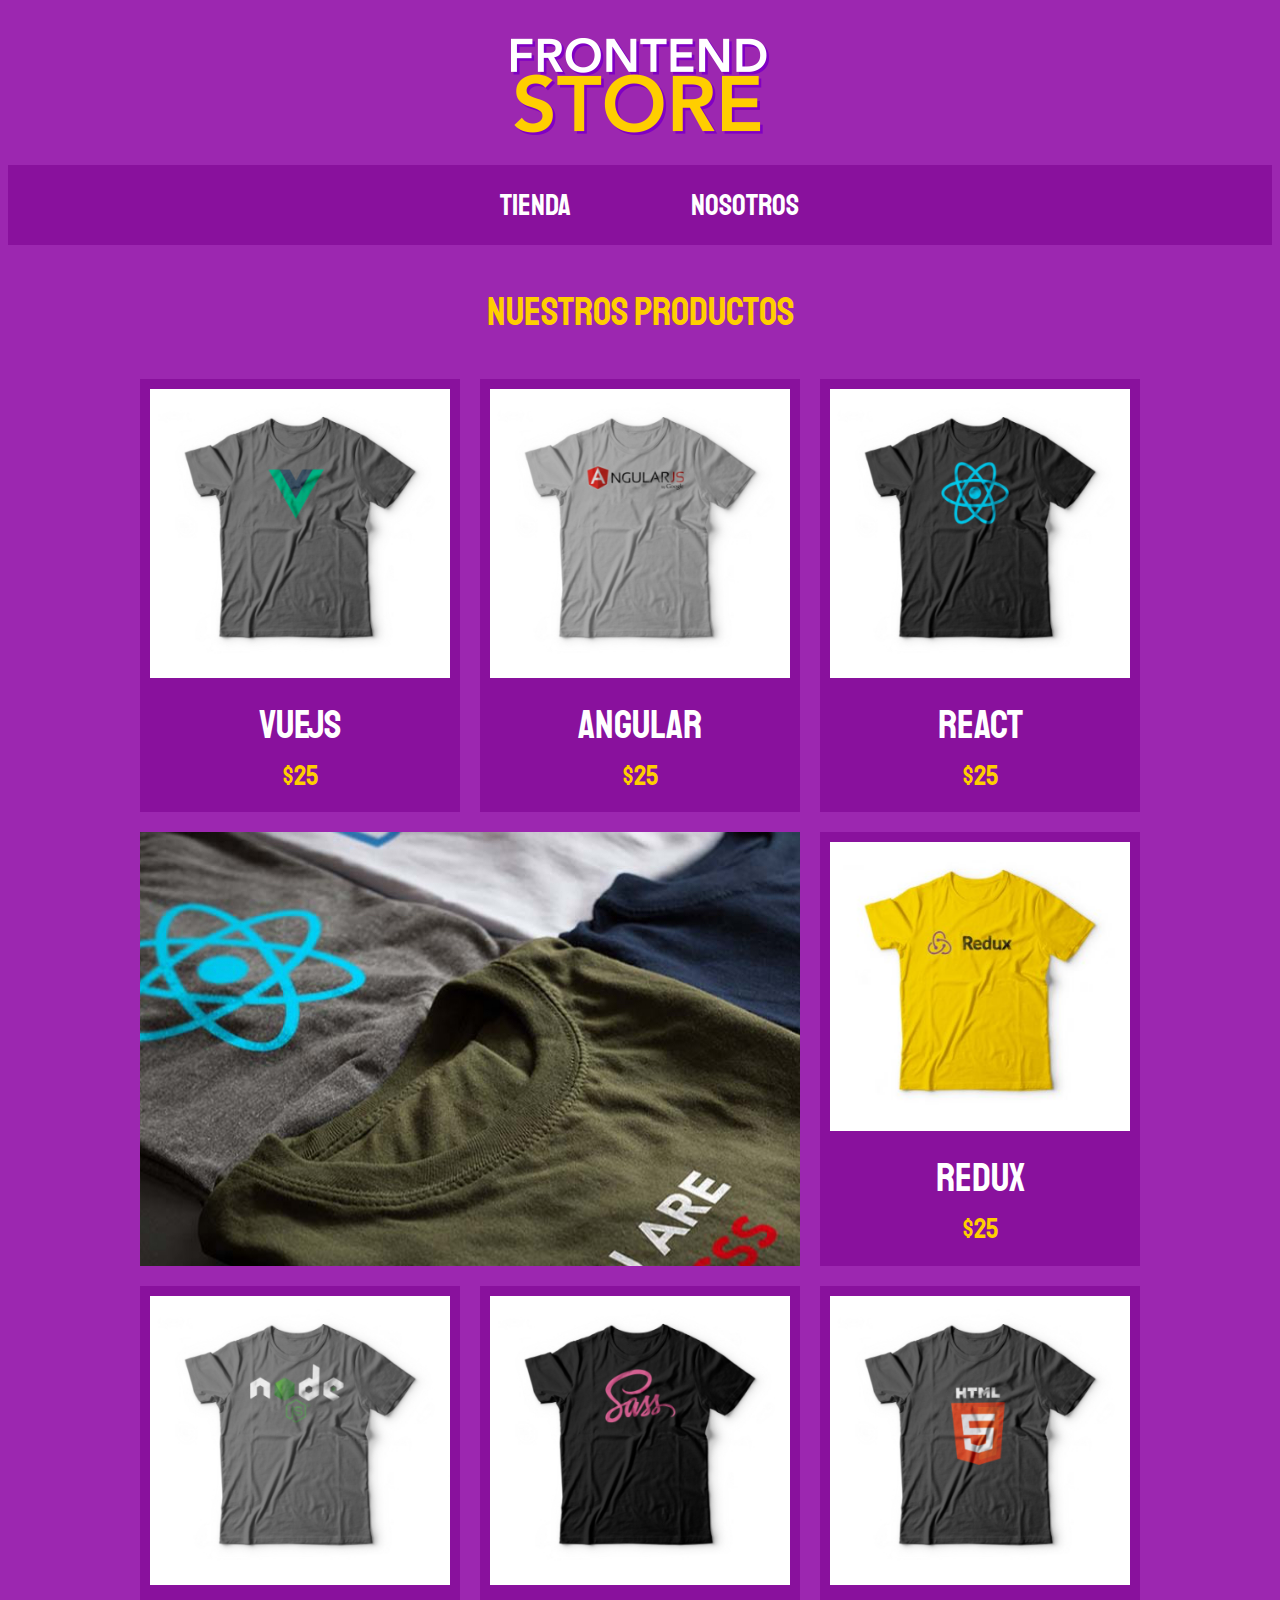
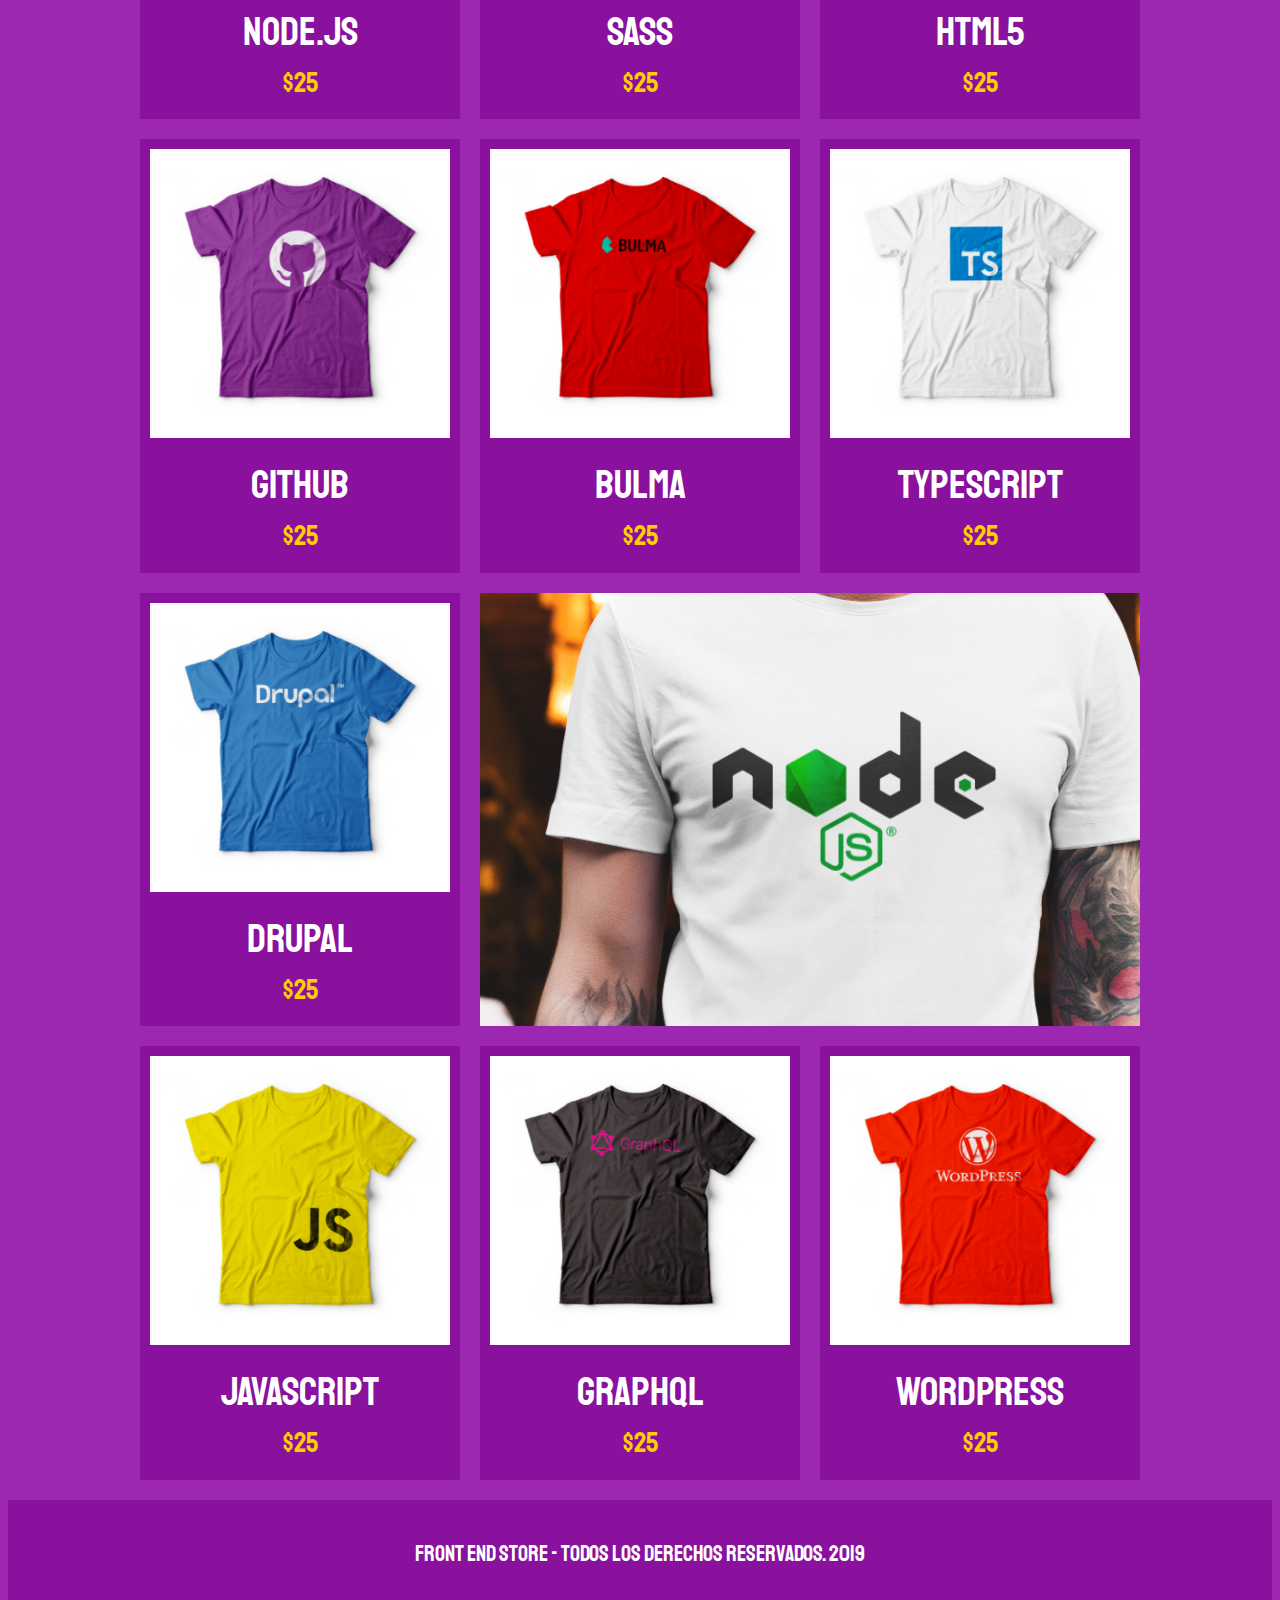
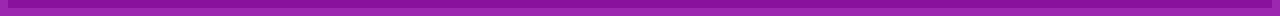
<file: index.html>
<!DOCTYPE html>
<html lang="en">

<head>
    <meta charset="UTF-8">
    <meta name="viewport" content="width=device-width, initial-scale=1, shrink-to-fit=no">
    <meta http-equiv="X-UA-Compatible" content="ie=edge">
    <title>Front End Store - CSS Grid</title>
    <link rel="stylesheet" href="https://necolas.github.io/normalize.css/8.0.1/normalize.css">
    <link href="https://fonts.googleapis.com/css?family=Staatliches" rel="stylesheet">
    <link rel="stylesheet" href="css/style.css">

</head>

<body>
    <header class="header">
        <img src="img/logo.png" alt="Logotipo">
    </header>

    <div class="barra">
        <nav class="nav">
            <a href="index.html">Tienda</a>
            <a href="nosotros.html">Nosotros</a>
        </nav>
    </div>
    <main>
        <h1>Nuestros Productos</h1>
        <div class="lista-productos contenedor">
            <div class="producto">
                <img src="img/1.jpg" alt="producto">
                <div class="contenido-producto">
                    <p class="titulo">VueJS</p>
                    <p class="precio">$25</p>
                </div>
                <!--producto-->
            </div>
            <div class="producto">
                <img src="img/2.jpg" alt="producto">
                <div class="contenido-producto">
                    <p class="titulo">Angular</p>
                    <p class="precio">$25</p>
                </div>
                <!--producto-->
            </div>
            <div class="producto">
                <img src="img/3.jpg" alt="producto">
                <div class="contenido-producto">
                    <p class="titulo">React</p>
                    <p class="precio">$25</p>
                </div>
                <!--producto-->
            </div>
            <div class="producto">
                <img src="img/4.jpg" alt="producto">
                <div class="contenido-producto">
                    <p class="titulo">Redux</p>
                    <p class="precio">$25</p>
                </div>
                <!--producto-->
            </div>
            <div class="producto">
                <img src="img/5.jpg" alt="producto">
                <div class="contenido-producto">
                    <p class="titulo">Node.JS</p>
                    <p class="precio">$25</p>
                </div>
                <!--producto-->
            </div>
            <div class="producto">
                <img src="img/6.jpg" alt="producto">
                <div class="contenido-producto">
                    <p class="titulo">SasS</p>
                    <p class="precio">$25</p>
                </div>
                <!--producto-->
            </div>
            <div class="producto">
                <img src="img/7.jpg" alt="producto">
                <div class="contenido-producto">
                    <p class="titulo">HTML5</p>
                    <p class="precio">$25</p>
                </div>
                <!--producto-->
            </div>
            <div class="producto">
                <img src="img/8.jpg" alt="producto">
                <div class="contenido-producto">
                    <p class="titulo">Github</p>
                    <p class="precio">$25</p>
                </div>
                <!--producto-->
            </div>
            <div class="producto">
                <img src="img/9.jpg" alt="producto">
                <div class="contenido-producto">
                    <p class="titulo">Bulma</p>
                    <p class="precio">$25</p>
                </div>
                <!--producto-->
            </div>
            <div class="producto">
                <img src="img/10.jpg" alt="producto">
                <div class="contenido-producto">
                    <p class="titulo">Typescript</p>
                    <p class="precio">$25</p>
                </div>
                <!--producto-->
            </div>
            <div class="producto">
                <img src="img/11.jpg" alt="producto">
                <div class="contenido-producto">
                    <p class="titulo">Drupal</p>
                    <p class="precio">$25</p>
                </div>
                <!--producto-->
            </div>
            <div class="producto">
                <img src="img/12.jpg" alt="producto">
                <div class="contenido-producto">
                    <p class="titulo">Javascript</p>
                    <p class="precio">$25</p>
                </div>
                <!--producto-->
            </div>
            <div class="producto">
                <img src="img/13.jpg" alt="producto">
                <div class="contenido-producto">
                    <p class="titulo">GraphQL</p>
                    <p class="precio">$25</p>
                </div>
                <!--producto-->
            </div>
            <div class="producto">
                <img src="img/14.jpg" alt="producto">
                <div class="contenido-producto">
                    <p class="titulo">WordPress</p>
                    <p class="precio">$25</p>
                </div>
                <!--producto-->
            </div>

            <div class="grafico grafico-1"></div>
            <div class="grafico grafico-2"></div>


        </div>
    </main>
    <footer class="footer">
        <p class="copyright">
            Front End Store - Todos los Derechos reservados. 2019
        </p>
    </footer>
</body>

</html>
</file>
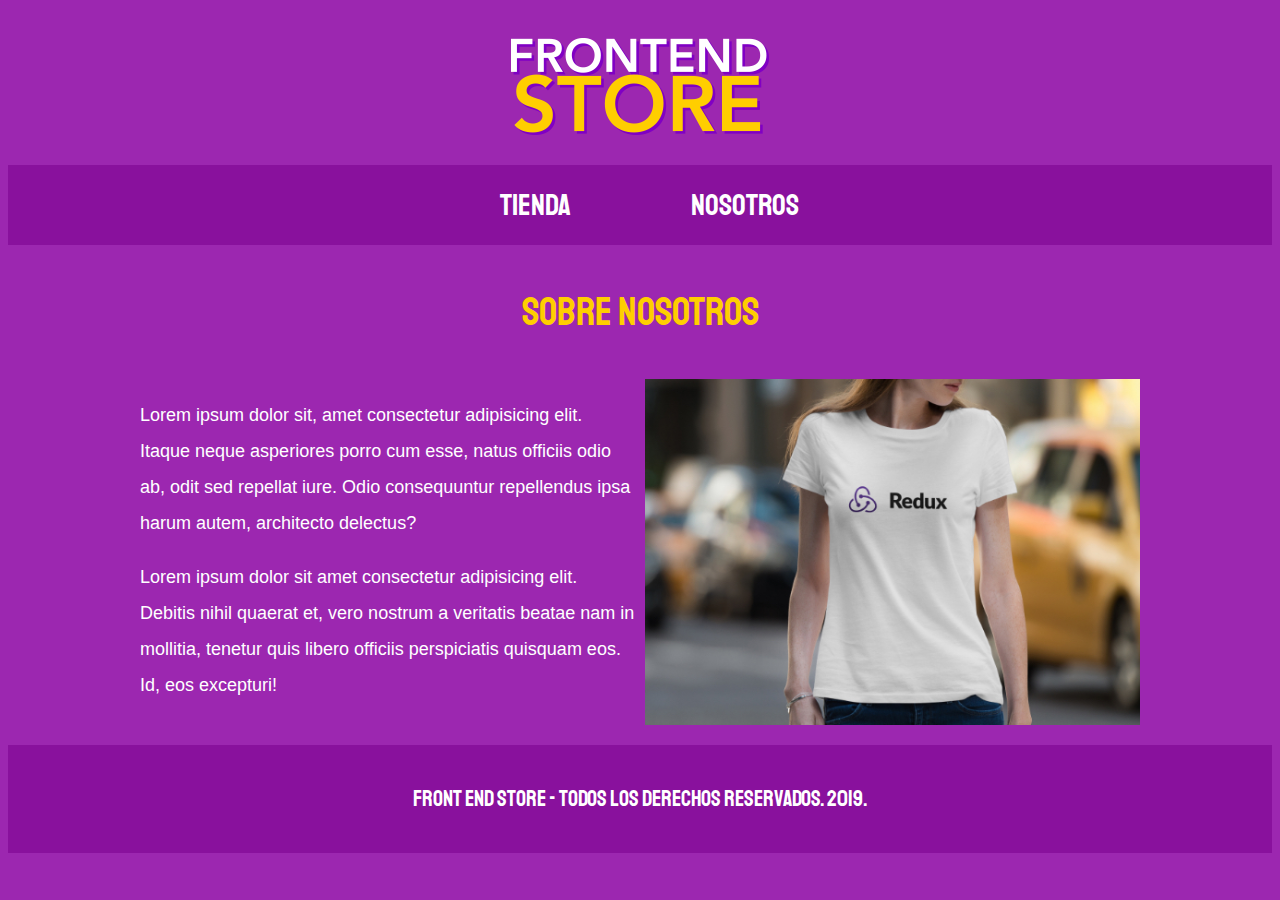
<file: nosotros.html>
<!DOCTYPE html>
<html lang="en">

<head>
    <meta charset="UTF-8">
    <meta name="viewport" content="width=device-width, initial-scale=1.0">
    <meta http-equiv="X-UA-Compatible" content="ie=edge">
    <title>Front End Store - CSS Grid</title>
    <link rel="stylesheet" href="https://necolas.github.io/normalize.css/8.0.1/normalize.css">
    <link href="https://fonts.googleapis.com/css?family=Staatliches" rel="stylesheet">
    <link rel="stylesheet" href="css/style.css">

</head>

<body>

    <head>
        <meta charset="UTF-8">
        <meta name="viewport" content="width=device-width, initial-scale=1, shrink-to-fit=no">
        <meta http-equiv="X-UA-Compatible" content="ie=edge">
        <title>Front End Store - CSS Grid</title>
        <link rel="stylesheet" href="https://necolas.github.io/normalize.css/8.0.1/normalize.css">
        <link href="https://fonts.googleapis.com/css?family=Staatliches" rel="stylesheet">
        <link rel="stylesheet" href="css/style.css">

    </head>

    <body>
        <header class="header">
            <img src="img/logo.png" alt="Logotipo">
        </header>

        <div class="barra">
            <nav class="nav">
                <a href="index.html">Tienda</a>
                <a href="nosotros.html">Nosotros</a>
            </nav>
        </div>

        <main class="contenedor">
            <h1>Sobre Nosotros</h1>
            <div class="contenedor-informacion">
                <div class="texto-nosotros">
                    <p>Lorem ipsum dolor sit, amet consectetur adipisicing elit. Itaque neque asperiores porro cum esse, natus officiis odio ab, odit sed repellat iure. Odio consequuntur repellendus ipsa harum autem, architecto delectus?</p>
                    <p>Lorem ipsum dolor sit amet consectetur adipisicing elit. Debitis nihil quaerat et, vero nostrum a veritatis beatae nam in mollitia, tenetur quis libero officiis perspiciatis quisquam eos. Id, eos excepturi!</p>
                </div>
                <img src="/img/nosotros.jpg" alt="imagen nosotros">
            </div>
        </main>

        <footer class="footer">
            <p class="copyright">
                Front End Store - Todos los Derechos reservados. 2019.
            </p>
        </footer>


    </body>

</html>
</file>
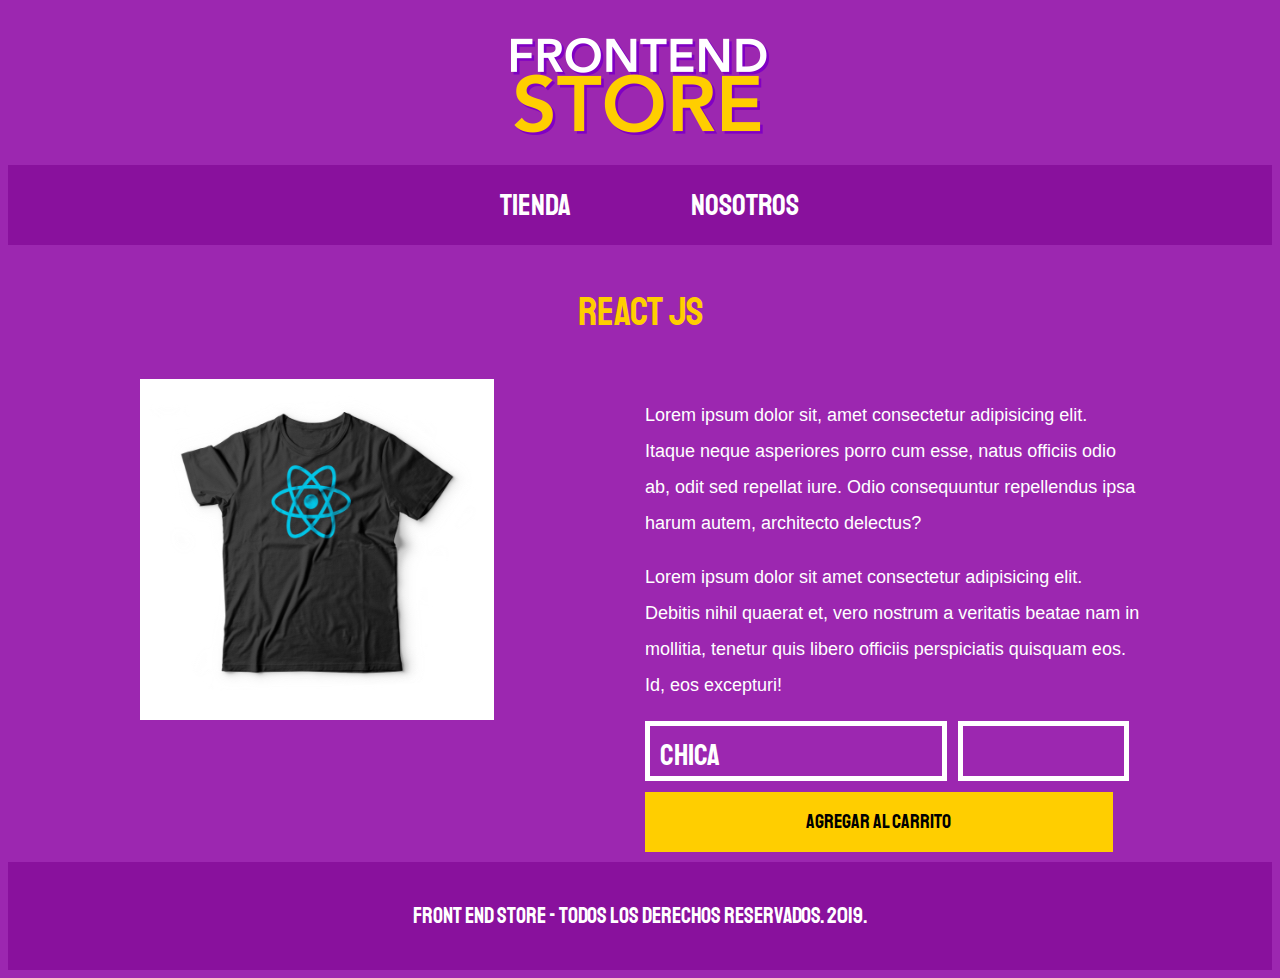
<file: producto.html>
<!DOCTYPE html>
<html lang="en">

<head>
    <meta charset="UTF-8">
    <meta name="viewport" content="width=device-width, initial-scale=1.0">
    <meta http-equiv="X-UA-Compatible" content="ie=edge">
    <title>Front End Store - CSS Grid</title>
    <link rel="stylesheet" href="https://necolas.github.io/normalize.css/8.0.1/normalize.css">
    <link href="https://fonts.googleapis.com/css?family=Staatliches" rel="stylesheet">
    <link rel="stylesheet" href="css/style.css">

</head>

<body class="footer-fijo">
    <header class="header">
        <img src="img/logo.png" alt="Logotipo">
    </header>

    <div class="barra">
        <nav class="nav">
            <a href="index.html">Tienda</a>
            <a href="nosotros.html">Nosotros</a>
        </nav>
    </div>

    <main class="contenedor">
        <h1>React JS</h1>
        <div class="contenedor-informacion">
            <img src="img/3.jpg" alt="Imagen Producto">
            <div class="contenido">
                <p>Lorem ipsum dolor sit, amet consectetur adipisicing elit. Itaque neque asperiores porro cum esse, natus officiis odio ab, odit sed repellat iure. Odio consequuntur repellendus ipsa harum autem, architecto delectus?</p>
                <p>Lorem ipsum dolor sit amet consectetur adipisicing elit. Debitis nihil quaerat et, vero nostrum a veritatis beatae nam in mollitia, tenetur quis libero officiis perspiciatis quisquam eos. Id, eos excepturi!</p>

                <form class="formulario-pedido">
                    <select name="" id="" class="talla campo">
                        <option value="C">Chica</option>
                        <option value="M">Mediana</option>
                        <option value="G">Grande</option>
                    </select>
                    <input type="number" min="1" class="cantidad campo">
                    <input type="submit" class="boton" value="Agregar al Carrito">
                </form>
            </div>
        </div>
    </main>

    <footer class="footer">
        <p class="copyright">
            Front End Store - Todos los Derechos reservados. 2019.
        </p>
    </footer>

</body>

</html>
</file>
<file: css/style.css>
:root {
    --fuenteprincipal: 'Staatliches', cursive;
    --primario: #9c27b0;
    --primarioscuro: #89119d;
    --secundario: #ffce00;
}

html {
    font-size: 62.5%;
    box-sizing: border-box;
}

*,
*:before,
*:afer {
    box-sizing: inherit;
}

body {
    background-color: var(--primario);
    line-height: 2;
    font-size: 2rem;
}

body.footer-fijo {
    display: flex;
    flex-direction: column;
    min-height: 100vh;
}

body.footer-fijo main {
    flex: 1;
}

h1 {
    color: var(--secundario);
    text-align: center;
    font-size: 4rem;
    font-family: var(--fuenteprincipal);
    font-weight: 300;
}

p {
    font-size: 1.8rem;
    font-family: sans-serif;
    color: #ffffff;
}

img {
    max-width: 100%;
}

.contenedor {
    max-width: 100rem;
    width: 95%;
    margin: 0 auto;
}

.barra {
    background-color: var(--primarioscuro);
    padding: 1rem 0;
}

.header {
    display: grid;
    justify-content: center;
    padding: 3rem 0;
}

.barra .nav {
    display: grid;
    grid-template-columns: repeat(2, 200px);
    grid-column-gap: 1rem;
    justify-content: center;
}

.barra .nav a {
    font-family: var(--fuenteprincipal);
    text-align: center;
    color: #ffffff;
    text-decoration: none;
    font-size: 3rem;
}

.barra .nav a:hover {
    background-color: var(--secundario);
}

.lista-productos {
    display: grid;
    grid-template-columns: repeat(2, 1fr);
    grid-gap: 2rem;
}

@media (min-width: 768px) {
    .lista-productos {
        grid-template-columns: repeat(3, 1fr);
    }
}

.producto {
    background-color: var(--primarioscuro);
    padding: 1rem;
}

.contenido-producto p {
    font-family: var(--fuenteprincipal);
    color: #ffffff;
    text-align: center;
    margin: 1rem 0;
    line-height: 1.2;
}

.contenido-producto .titulo {
    font-size: 4rem;
}

.contenido-producto .precio {
    font-size: 2.8rem;
    color: var(--secundario);
}

.grafico {
    min-height: 300px;
}

.grafico-1 {
    background-image: url(../img/grafico1.jpg);
    grid-row: 2 / 3;
    grid-column: 1 / 2;
}

.grafico-2 {
    background-image: url(../img/grafico2.jpg);
    grid-row: 5 / 6;
    grid-column: 2 / 3;
}

@media (min-width: 768px) {
    .grafico-1 {
        background-image: url(../img/grafico1.jpg);
        grid-row: 2 / 3;
        grid-column: 1 / 3;
    }
    .grafico-2 {
        background-image: url(../img/grafico2.jpg);
        grid-row: 5 / 6;
        grid-column: 2 / 4;
    }
}

@media (min-width: 768px) {
    .contenedor-informacion {
        display: grid;
        grid-template-columns: repeat(2, 1fr);
        grid-gap: 1rem;
    }
}

.footer {
    background-color: var(--primarioscuro);
    padding: 1rem 0;
    margin-top: 2rem;
}

.copyright {
    font-family: var(--fuenteprincipal);
    color: #ffffff;
    font-size: 2.2rem;
    text-align: center;
}

.formulario-pedido {
    display: grid;
    grid-template-columns: repeat(3, 1fr);
    grid-template-rows: repeat(2, 6rem);
    grid-gap: .1rem;
}

@media (min-width: 768px) {
    .formulario-pedido {
        display: grid;
        grid-template-columns: repeat(3, 1fr);
        grid-template-rows: repeat(2, 6rem);
        grid-gap: .1rem;
        width: 94.5%;
    }
}

.campo {
    background-color: transparent;
    border: 5px solid #ffffff;
    font-family: var(--fuenteprincipal);
    font-size: 3rem;
    padding: 1rem;
    color: #ffffff;
    width: 97%;
}

.talla {
    -webkit-appearance: none;
    grid-column: 1 / 2;
}

.cantidad {
    grid-column: 2 / 4;
    width: 91%;
}

.boton {
    grid-column: 1 / 4;
    width: 100%;
}

@media (min-width: 768px) {
    .talla {
        grid-column: 1 / 3;
    }
    .cantidad {
        grid-column: 3 / 4;
    }
    .boton {
        grid-column: 1 / 4;
    }
}

.boton {
    background-color: var(--secundario);
    font-size: 2rem;
    font-family: var(--fuenteprincipal);
    border: none;
    transition: background-color .3 ease;
    margin-top: 1rem;
    height: 6rem;
}

.boton:hover {
    cursor: pointer;
    background-color: rgb(233, 187, 2);
}
</file>
